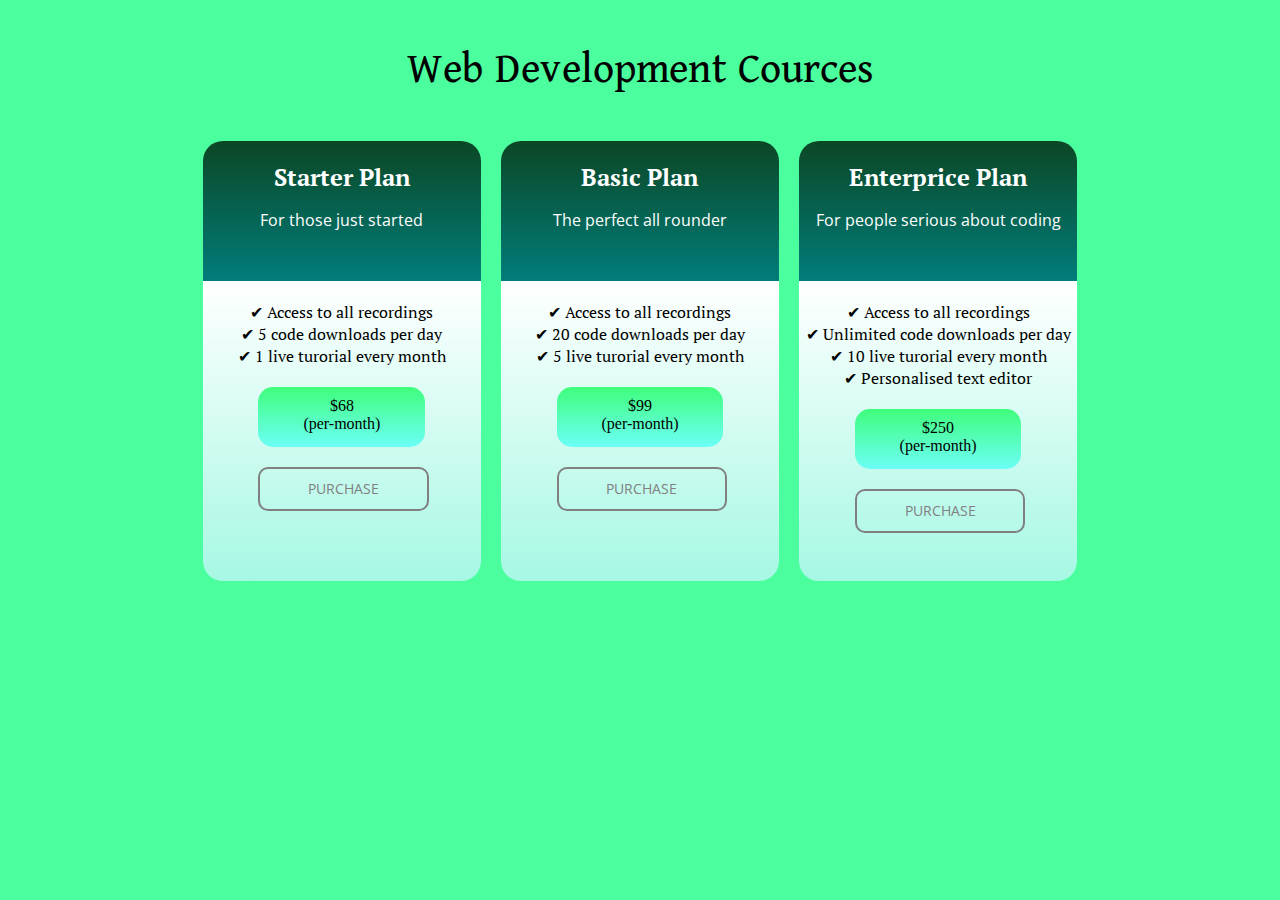
<file: Courses Website (3 cards)/index.html>
<!DOCTYPE html>
<html lang="en">
<head>
    <meta charset="UTF-8">
    <meta name="viewport" content="width=device-width, initial-scale=1.0">
    <title>Document</title>
    <link rel="stylesheet" href="./style.css">
    <!-- google font link -->
    <link rel="preconnect" href="https://fonts.googleapis.com">
<link rel="preconnect" href="https://fonts.gstatic.com" crossorigin>
<link href="https://fonts.googleapis.com/css2?family=Dai+Banna+SIL:wght@700&family=Open+Sans:wght@400;500&family=PT+Serif&display=swap" rel="stylesheet">
</head>
<body>

    <!-- header -->
    <div class="webpage-heading-container">
        <p>Web Development Cources</p>
    </div>

    <!-- cards section -->
    <div class="cards-container-div">

        <!-- card1 -->
        <div class="cards-div">

            <div class="cards-upper-div">
                <h2 class="cards-heading">Starter Plan</h2>
                <p class="cards-upper-para">
                    For those just started
                </p>
            </div>

            <div class="cards-bottom-div">
                <p class="cards-bottom-para">
                    ✔ Access to all recordings <br>
                    ✔ 5 code downloads per day <br>
                    ✔ 1 live turorial every month <br>
                </p>

                <div class="cards-bottom-price-div">
                    $68  <br/> (per-month)
                </div>

                <div class="cards-bottom-purchase-div">PURCHASE</div>
            </div>

        </div>

    
        <!-- card2 -->
        <div class="cards-div">

            <div class="cards-upper-div">
                <h2 class="cards-heading">Basic Plan</h2>
                <p class="cards-upper-para">
                    The perfect all rounder
                </p>
            </div>

            <div class="cards-bottom-div">
                <p class="cards-bottom-para">
                    ✔ Access to all recordings <br>
                    ✔ 20 code downloads per day <br>
                    ✔ 5 live turorial every month <br>
                </p>
                
                <div class="cards-bottom-price-div">
                    $99  <br/> (per-month)
                </div>
                <div class="cards-bottom-purchase-div">PURCHASE</div>
            </div>

        </div>


        <!-- card3  -->
        <div class="cards-div">

            <div class="cards-upper-div">
                <h2 class="cards-heading">Enterprice Plan</h2>
                <p class="cards-upper-para">
                    For people serious about coding
                </p>
            </div>

            <div class="cards-bottom-div">
                <p class="cards-bottom-para">
                    ✔ Access to all recordings <br>
                    ✔ Unlimited code downloads per day <br>
                    ✔ 10 live turorial every month <br>
                    ✔ Personalised text editor 
                </p>
                
                <div class="cards-bottom-price-div">
                    $250  <br/> (per-month)
                </div>
                <div class="cards-bottom-purchase-div">PURCHASE</div>
            </div>

        </div> 

    </div>

    
</body>
</html>
</file>
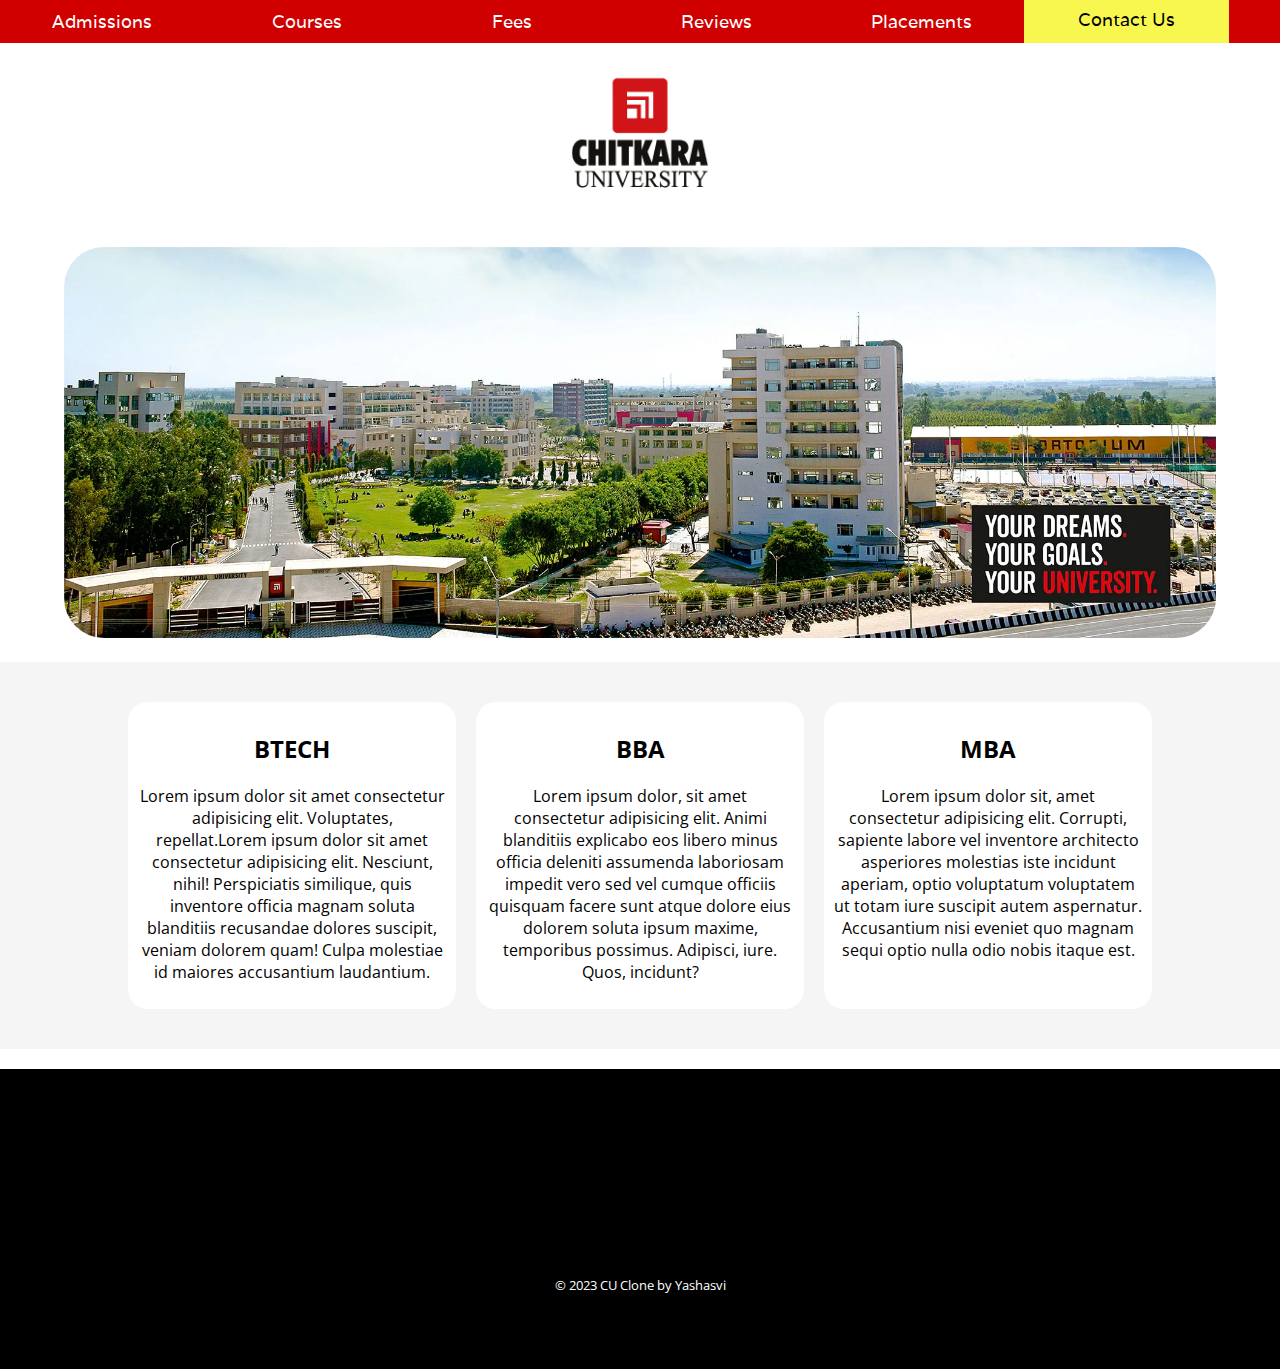
<file: Clones/Chitkara Website homepage/index.html>
<!DOCTYPE html>
<html lang="en">
<head>
    <meta charset="UTF-8">
    <meta name="viewport" content="width=device-width, initial-scale=1.0">
    <title>CU Clone</title>
    <link rel="icon" href="./assets/pictures/chitkara-logo.png">
    <link rel="stylesheet" href="./style.css">
    <link rel="preconnect" href="https://fonts.googleapis.com">

    <!-- fonts from google -->
    <link rel="preconnect" href="https://fonts.gstatic.com" crossorigin>
<link href="https://fonts.googleapis.com/css2?family=Varela&display=swap" rel="stylesheet">
<link rel="preconnect" href="https://fonts.googleapis.com">
<link rel="preconnect" href="https://fonts.gstatic.com" crossorigin>
<link href="https://fonts.googleapis.com/css2?family=Open+Sans:wght@300;400&family=Varela&display=swap" rel="stylesheet">

</head>
<body>
    
    <div class="navbar-container">

        <a href="#" class="navbar-anchor">Admissions</a>
        <a href="#" class="navbar-anchor">Courses</a>
        <a href="#" class="navbar-anchor">Fees</a>
        <a href="#" class="navbar-anchor">Reviews</a>
        <a href="#" class="navbar-anchor">Placements</a>
        <a href="#" class="navbar-anchor" id="contact-us-anchor">Contact Us</a>
    
    </div>

    <!-- chitkara logo -->
    <div class="main-logo-container">
        <img class="chitkara-logo-img" src="./assets/pictures/chitkara-logo.png" alt="chitkara logo">
    </div>

    <!-- chitkara campus img -->
    <div class="campus-pic-container">
        <img class="chitkara-campus-img" src="./assets/pictures/campus-img.webp" alt="">
    </div>

    <!-- courses cards  -->
    <div class="courses-cards-outter-container">

        <div class="courses-cards-inner-container">

            <div class="course-card">
                <h2>BTECH</h2>
                <p>Lorem ipsum dolor sit amet consectetur adipisicing elit. Voluptates, repellat.Lorem ipsum dolor sit amet consectetur adipisicing elit. Nesciunt, nihil! Perspiciatis similique, quis inventore officia magnam soluta blanditiis recusandae dolores suscipit, veniam dolorem quam! Culpa molestiae id maiores accusantium laudantium.</p>
            </div>
    
            <div class="course-card">
                <h2 class="course-card-heading">BBA</h2>
                <p>Lorem ipsum dolor, sit amet consectetur adipisicing elit. Animi blanditiis explicabo eos libero minus officia deleniti assumenda laboriosam impedit vero sed vel cumque officiis quisquam facere sunt atque dolore eius dolorem soluta ipsum maxime, temporibus possimus. Adipisci, iure. Quos, incidunt?</p>
            </div>
    
            <div  class="course-card">
                <h2>MBA</h2>
                <p>Lorem ipsum dolor sit, amet consectetur adipisicing elit. Corrupti, sapiente labore vel inventore architecto asperiores molestias iste incidunt aperiam, optio voluptatum voluptatem ut totam iure suscipit autem aspernatur. Accusantium nisi eveniet quo magnam sequi optio nulla odio nobis itaque est.</p>
            </div>

        </div>
        
    </div>

    <!-- footer -->
    <footer class="footer-container">
        <iframe class="chitkara-gmap" src="https://www.google.com/maps/embed?pb=!1m18!1m12!1m3!1d184821.4673014666!2d76.60220702728469!3d30.599150057419063!2m3!1f0!2f0!3f0!3m2!1i1024!2i768!4f13.1!3m3!1m2!1s0x390fc32344a6e2d7%3A0x81b346dee91799ca!2sChitkara%20University!5e0!3m2!1sen!2sin!4v1690727333097!5m2!1sen!2sin" width="600" height="450" style="border:0;" allowfullscreen="" loading="lazy" referrerpolicy="no-referrer-when-downgrade"></iframe>
        <p class="footer-para">
            © 2023 CU Clone by Yashasvi
        </p>
    </footer>
</body>
</html>
</file>
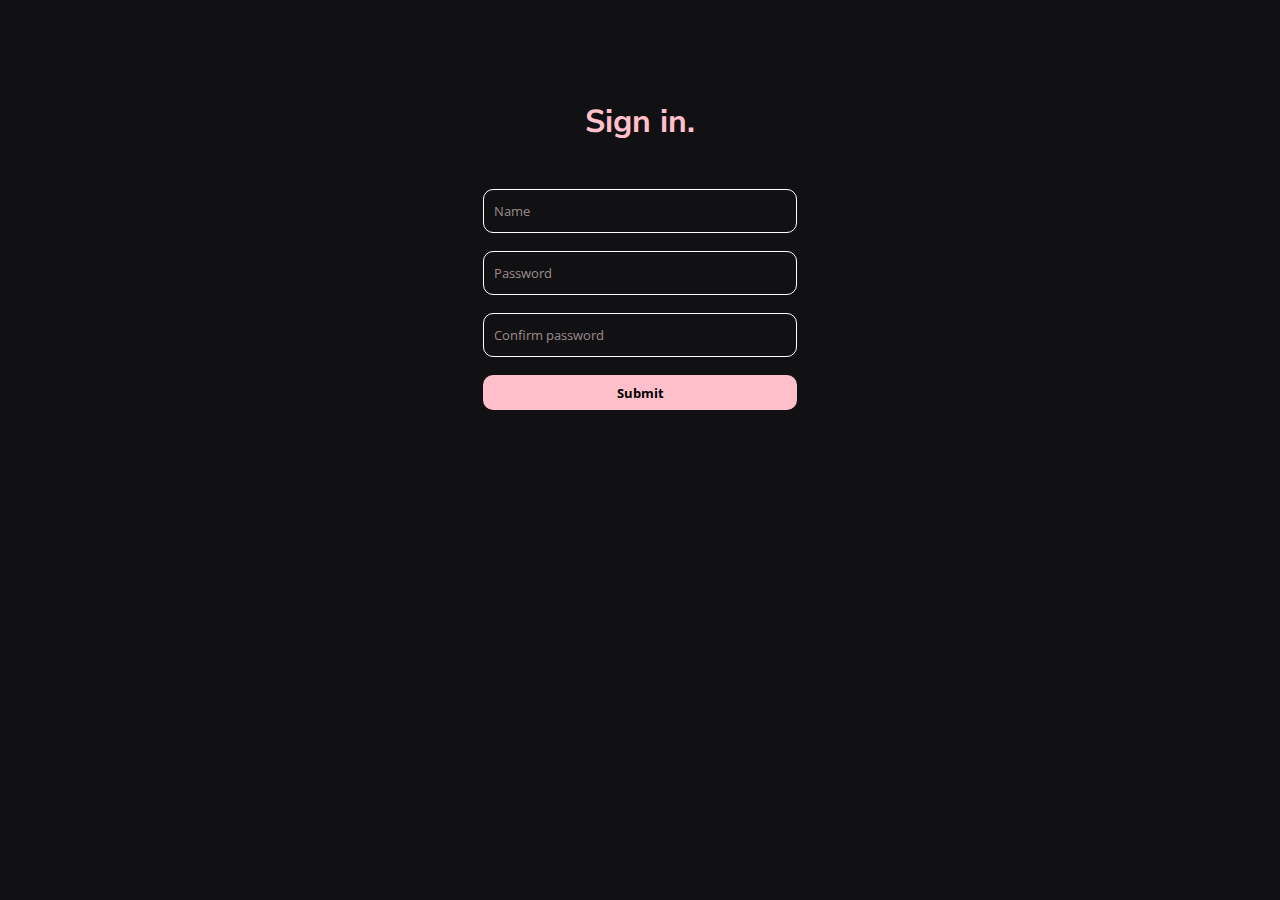
<file: login-pages/dark-login-page1/index.html>
<!DOCTYPE html>
<html lang="en">
<head>
    <meta charset="UTF-8">
    <meta name="viewport" content="width=device-width, initial-scale=1.0">
    <title>Practice Validations</title>
    <link rel="stylesheet" href="./style.css">

    <link rel="preconnect" href="https://fonts.googleapis.com">
<link rel="preconnect" href="https://fonts.gstatic.com" crossorigin>
<link href="https://fonts.googleapis.com/css2?family=Nunito+Sans:opsz,wght@6..12,500&family=Open+Sans:wght@500&display=swap" rel="stylesheet">

</head>
<body>

    <div class="page-heading-container">
        <h1 class="page-heading">Sign in.</h1>
    </div>

    <div class="login-div-container">
        <div class="login-div">

            <form id="login-form" action="">

                <!-- <label for="name" class="input-label">Full Name : </label> <br> -->
                <input placeholder="Name" type="text" class="input-box" id="name-input" name="name"> <br>
                <br>

                <!-- <label for="password" class="input-label"> Password : </label> <br> -->
                <input placeholder="Password" type="password" class="input-box" id="password-input" name="password"> <br>
                <br>

                <!-- <label for="confirm-password" class="input-label"> Confirm Password : </label> <br> -->
                <input placeholder="Confirm password" type="confirm-password" class="input-box" id="confirm-password-input" name="confirm-password">  <br>
                <br>

                <input type="submit" id="submit-btn" name="submit">

            </form>

        </div>
    </div>
    


    
</body>
</html>
</file>
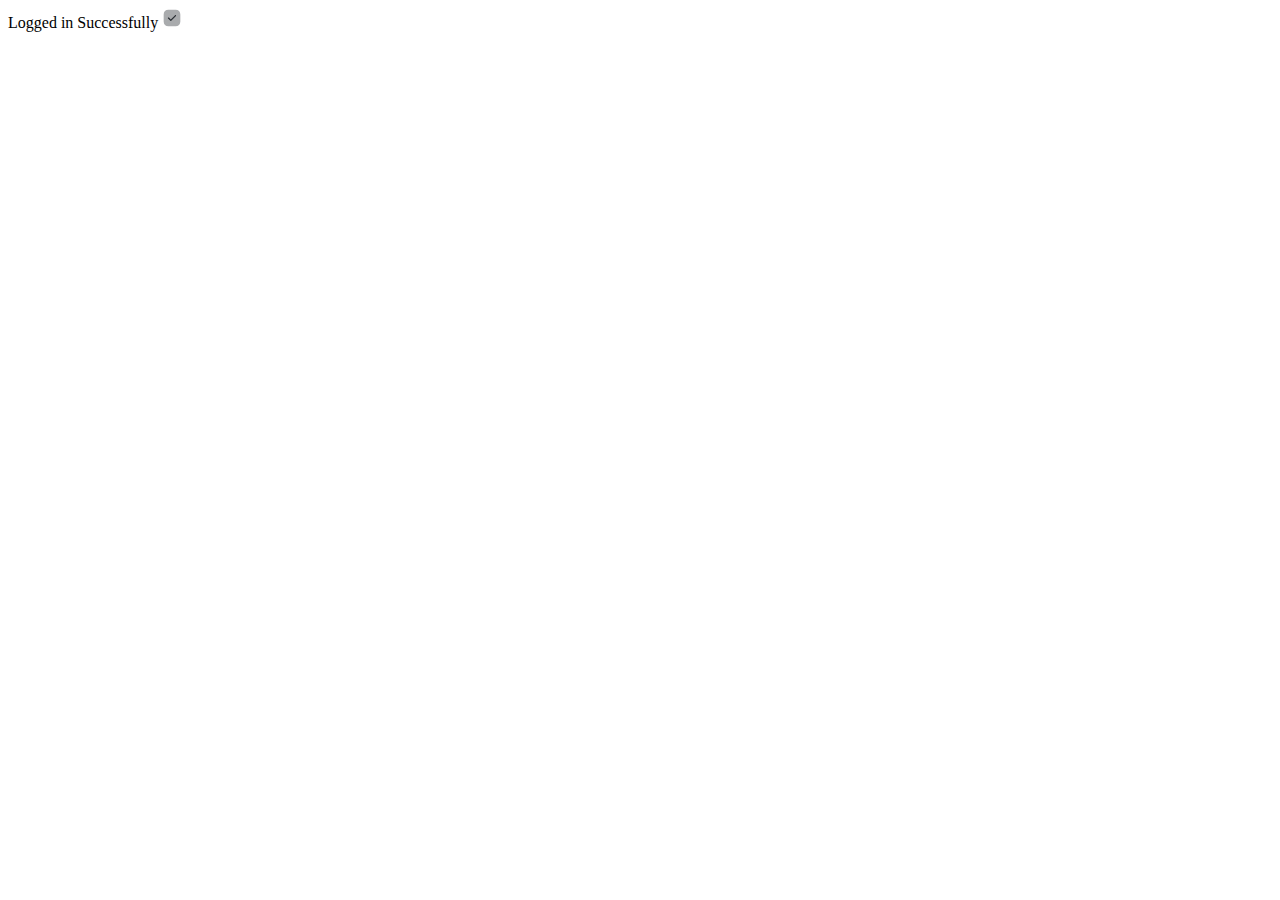
<file: login-pages/Simple login page with firebase Authorization/welcome.html>
<!DOCTYPE html>
<html lang="en">
<head>
    <meta charset="UTF-8">
    <meta name="viewport" content="width=device-width, initial-scale=1.0">
    <title>Document</title>
</head>
<body>

    <span> Logged in Successfully </span>
    <img src="./assets/pictures/tick-icon.svg" alt="tick icon" height="20px">
    
</body>
</html>
</file>
<file: Courses Website (3 cards)/style.css>
body{
    background-color: #4bff9e;
}

/*--------- css for heading on top of webpage---------------- */
.webpage-heading-container{
    /* border: 1px solid black; */
    margin-bottom: 10px;

    font-size: 45px;
    font-family: 'Dai Banna SIL', serif;
    text-align: center;
}

/* ---------css for cards section (cources)------------------- */
.cards-container-div{

    /*border: 1px solid rgb(0, 0, 0);  */   /*for coding purpose*/

    display: flex;
    justify-content: center;
    gap: 20px;
    height:  377px;
    height:  400px;
    width: 100%;
}

.cards-div{
    /* border: 1px solid black; */
    /*padding: 10px;*/  /*for coding purpose only */

    width: 22%;
    height: 100%;
    border-radius: 20px;

}
.cards-div:hover{
    box-shadow: 1px 5px 10px 1px grey; 
}

.cards-upper-div{
    /* border: 1px solid red; */

    height: 30%;
    background-image: linear-gradient(#0b4725, #017d7b);
    color: white;
    text-align: center;
    border-top-left-radius: 20px;
    border-top-right-radius: 20px;
    padding-top: 20px;

}

.cards-bottom-div{
    /*for coding purpose only*/
    /* border: 1px solid blue; */

    height: 70%;
    /* background-color: #e0fefe; */
    background-image: linear-gradient(white, rgb(166, 248, 228));
    border-bottom-right-radius: 20px;
    border-bottom-left-radius: 20px;
    text-align: center;
    padding-top: 20px;
}

.cards-heading{
    font-size: 24px;
    font-family: 'PT Serif', serif;
    margin:0;
}

.cards-bottom-para{
    margin:0;
    font-family: 'PT Serif', serif;
}

.cards-upper-para{
    font-family: 'Open Sans', sans-serif;
}

.cards-bottom-price-div{
    /* border: 1px solid black; */
    
    background-image: linear-gradient(#3ffe7c,#6cfff7 );
    border-radius: 15px;
    height: 50px;
    padding-top: 10px;
    width: 60%;
    margin-left: 20%;
    margin-right: 20%; /*to center the price-div inside the 'cards-bottom-div' */
    margin-top: 20px;

}

.cards-bottom-purchase-div{


    margin-top: 20px;
    border: 2px solid grey;
    width:60%;
    height: 30px;
    padding-top: 10px;

    margin-left:20%;
    margin-right:20%; /*to center the purchase-div inside the 'cards-bottom-div' */
    border-radius: 10px;
    color: grey;
    font-family: 'Open Sans', sans-serif;
    font-size: 14px;
    transition-duration: 2s;
}

.cards-bottom-purchase-div:hover{
    color: white;
    background-image: linear-gradient(#074623, #027974);
    /* transition-delay:1s; */
}
</file>
<file: Clones/Chitkara Website homepage/style.css>
body{
    margin:0;
}

/* ------NavBar Styling-------- */

.navbar-container{
    /* border: 1px solid black; */
    background-color: #d00000;
    display: flex;
    flex-direction: row;
    /* gap: 10px; */
}

.navbar-anchor{
    text-align: center;
    color: white;
    text-decoration: none;
    font-size: 18px;
    width: 16%;
    margin-top: 10px;
    margin-bottom: 10px;
    font-family: 'Varela', sans-serif;
    /* border: 1px solid pink; */
}

#contact-us-anchor{
    margin: 0;
    /* border: 1px solid white; */
    background-color: rgb(247, 247, 79);
    color: black;
    padding-top: 8px; /*just to center the anchor*/
}

.navbar-anchor:hover{ 
    color: rgb(0, 255, 234);  
}
#contact-us-anchor:hover{
    background-color: rgb(43, 100, 93);
    color: rgb(241, 241, 241);
}


/* --------Chitkara center main logo-------- */

.chitkara-logo-img{
    height: 200px;
    /* border: 1px solid black; */
    width: 70%;
    margin-left: 15%;
    margin-right: 15%;
    object-fit: contain;
}

/*--------- chitkara campus img ---------*/
.campus-pic-container{

}

.chitkara-campus-img{
    width: 90%;
    margin-left: 5%;
    margin-right: 5%;
    border-radius: 40px;
}

/* ----------courses cards------------ */
/* note i created 2 containers because, it is difficult to center 3 divs inside a single container, 
but using 2 containers, what i did is i centered the inner container (width:80% leftpush:10% rightpush:10%)
and inside this inner container are my 3 divs (Cards), then i applied flex-row on the inner container
 */
.courses-cards-outter-container{
    padding-top: 40px;
    padding-bottom: 40px;
    width: 100%;
    /* border: 1px solid black; */
    background-color: #f5f5f5;
    margin-top: 20px;
    margin-bottom: 20px;
    gap: 20px;
}

.courses-cards-inner-container{
    width: 80%;
    margin-left: 10%;
    margin-right: 10%;  /*to center this inner container(which is inside outer container)*/
    /* border: 3px solid rgb(211, 25, 25); */
    display: flex;
    flex-direction: row; /* so that we can fit the 3 cards equally inside the inner-container*/
    gap: 20px;
}

.course-card{
    flex-basis: 33%;
    /* border: 1px solid black; */
    background-color: white;
    border-radius: 20px;
    padding: 10px;    
    text-align: center;
     font-family: 'Open Sans', sans-serif; 
}



/*------------- footer maps--------------- */
.footer-container{
    background-color: black;
    height: 300px;
    width: 100%;
}

.chitkara-gmap{
    width: 60%;
    margin-left: 20%;
    margin-right: 20%;
    margin-top:40px;
    height: 150px;
    border-radius: 20px;
}

.footer-para{
    text-align: center;
    color:white;
    font-family: 'Open Sans', sans-serif;
    font-size: 13px;
}
</file>
<file: login-pages/dark-login-page1/style.css>
body{
    background-color: rgb(17, 17, 19);
    /* background-color: #181820; */
}

.page-heading-container{
    margin-top: 100px;
}
.page-heading{
    /* border: 1px solid white; */

    /* color: white; */
    color:  pink;
    text-align: center;
    font-family: 'Nunito Sans', sans-serif;
}

.login-div-container{
    /* border: 1px solid white; */
    display: flex;
    justify-content: center;
    padding-top: 25px;
    padding-bottom: 25px;

}

.login-div{
    /* border: 2px solid pink; */

    color: white;
    text-align: center;

}

.input-label{
    font-family: 'Open Sans', sans-serif;
}

.input-box{
    background-color: transparent;
    border: 1px solid white;
    border-radius: 10px;
    height: 40px;
    width: 300px;
    caret-color: white;
    padding-left: 10px;   /*for place holder*/
}

::placeholder{ /*special keyword*/
    color: rgb(155, 140, 140);
    font-family: 'Open Sans', sans-serif;

}

input{ /*special keyword*/
    color: white;
}

#submit-btn{
    color: black;
    width: 100%;
    height: 35px;
    border-radius: 10px;
    font-family: 'Open Sans', sans-serif;
    font-weight: bold;
    background-color: pink;
    border: 0px;
}
</file>
